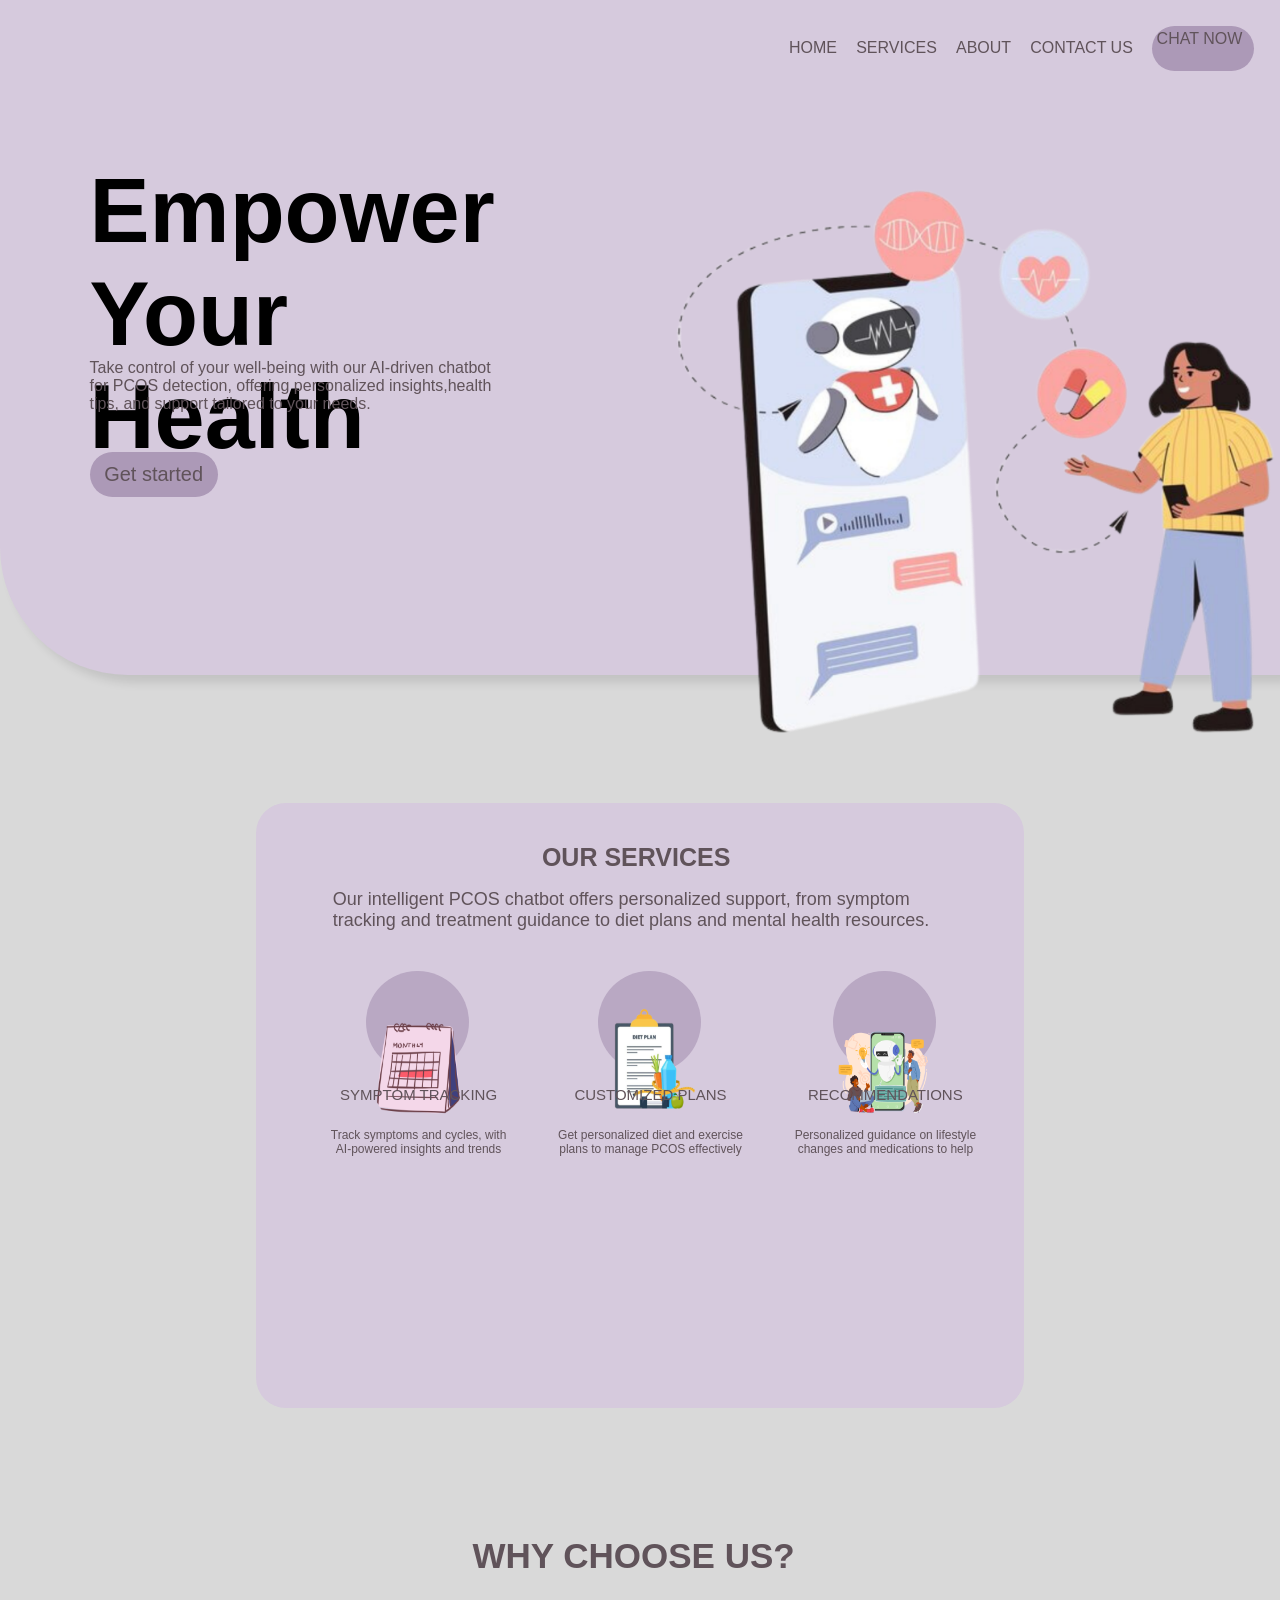
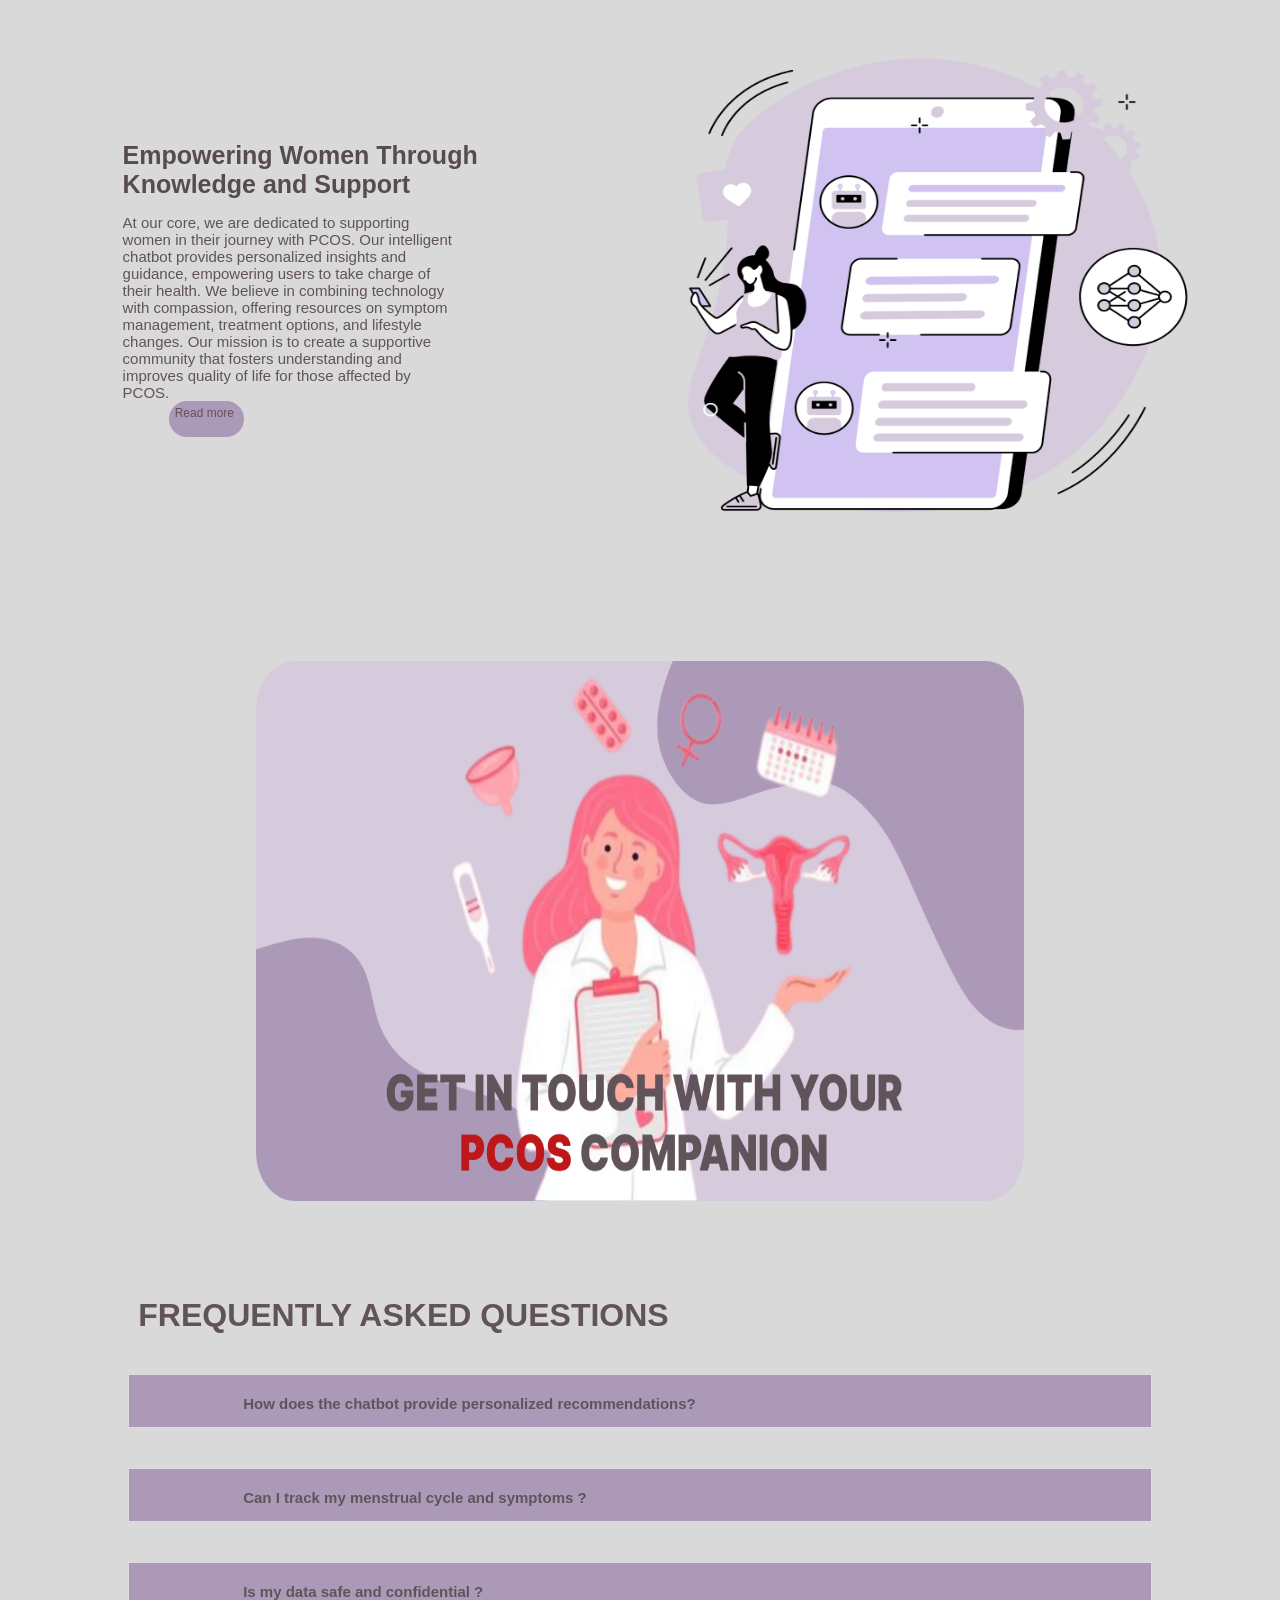
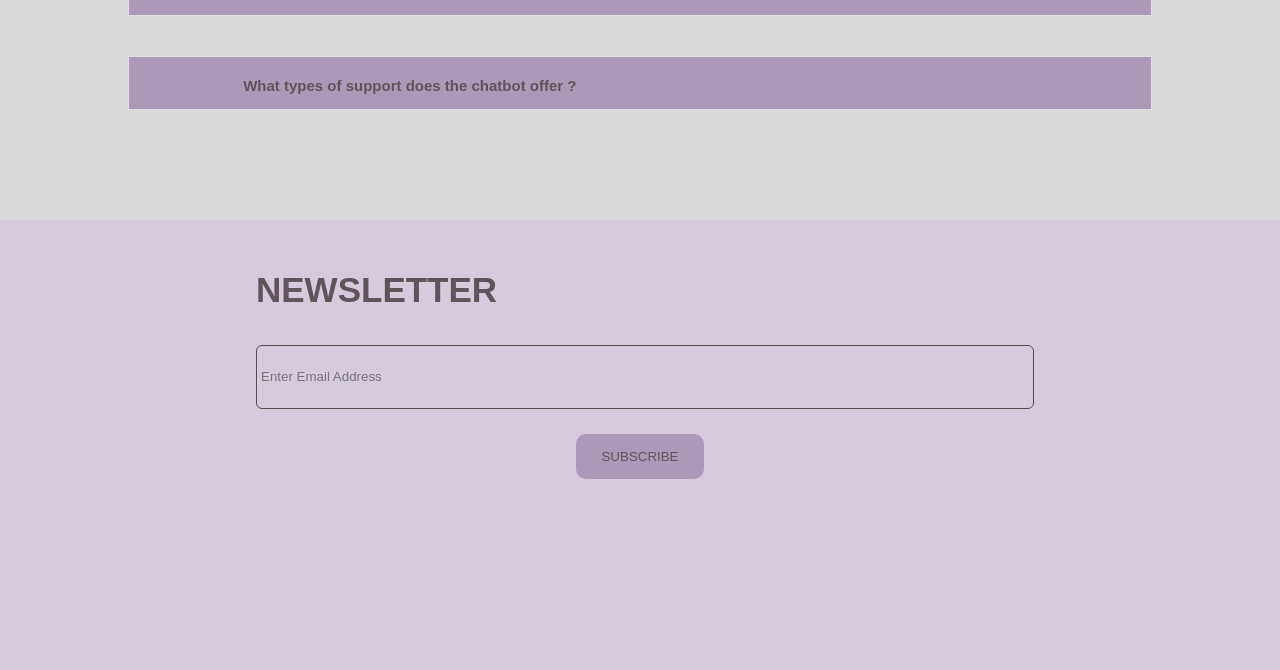
<file: index.html>
<!DOCTYPE html>
<html lang="en">
<head>
    <meta charset="UTF-8">
    <meta name="viewport" content="width=device-width, initial-scale=1.0">
    <title>PCOS Detection</title>
    <link rel="stylesheet" href="style.css">
</head>
<body>
    <!--Header-->
    <div class="main">
    <header>
        <div class="header">
        <a>HOME</a>
        <a>SERVICES</a>
        <a>ABOUT</a>
        <a>CONTACT US </a>
        <div class="button"><p>CHAT NOW</p>
        
    </div>
    </header>
    <!--main-->
    <div class="main2">
    <h1>Empower Your 
    <br> Health</h1>
    <img class="img1"  src="main.png">
</div>
    <p>Take control of your well-being with our AI-driven chatbot 
    <br>for PCOS detection, offering personalized insights,health
    <br> tips, and support tailored to your needs. 
    </p>
    <div class="button1"><p>Get started</p></div>
    
</div>

<!--Services-->
<div class="services">
<h1 class="head">OUR SERVICES</h1>
<p>Our intelligent PCOS chatbot offers personalized support, from symptom
<br> tracking and treatment guidance to diet plans and mental health resources.</p>

<div class="service-container">
<div class="service-content">
    <div class="circle">
        <img class="options" src="ellipse1.png">
    </div>
<h5 class="sub-head">SYMPTOM TRACKING</h5>
<p>Track symptoms and cycles, with 
<br>AI-powered insights and trends</p>
</div>

<div class="service-content">
    <div class="circle">
        <img class="options" src="ellipse2.png">
    </div>
    <h5 class="sub-head">CUSTOMIZED PLANS </h5>
    <p>Get personalized diet and exercise
    <br> plans to manage PCOS effectively</p>
    </div>

<div class="service-content">
    <div class="circle">
        <img class="options" src="ellipse3.png">
    </div>
        <h5 class="sub-head">RECOMMENDATIONS</h5>
        <p>Personalized guidance on lifestyle 
        <br>changes and medications to help</p>
        </div>
    </div>
</div>


<!--why choose us ?-->
<div class="about-section">
    <h1 class="head2">WHY CHOOSE US?</h1>
<div class="section">
    <div class="content">
        <h3 class="sub">Empowering Women Through 
            <br> Knowledge and Support</h3>
            <p>At our core, we are dedicated to supporting 
                <br>women in their journey with PCOS. Our intelligent 
                <br>chatbot provides personalized insights and 
                <br>guidance, empowering users to take charge of 
                <br>their health. We believe in combining technology 
                <br>with compassion, offering resources on symptom 
                <br>management, treatment options, and lifestyle 
                <br>changes. Our mission is to create a supportive 
                <br>community that fosters understanding and 
                <br>improves quality of life for those affected by 
                <br>PCOS.
                <div class="read"><p>Read more</p></div>
                </p>            
    </div>
    <div class="content-image"></div>
    <img class="us" img src="about.png">
</div>
<!---Banner-->

<div class="banner">
    <img src="banner.png">
</div>

<!--FAQ-->

<div class="faq-section">
    <h1 class="head3">FREQUENTLY ASKED QUESTIONS</h1>
    
    <div class="ques">
        <div class="ques-content">
            <p class="question">How does the chatbot provide personalized recommendations?</p>
        </div>
        <div class="answer">The chatbot analyzes your inputs, including symptoms, lifestyle habits, and health goals, to offer tailored advice on diet, exercise, and treatment options that suit your unique needs.</div>

        <div class="ques-content">
            <p class="question">Can I track my menstrual cycle and symptoms ?</p>
        </div>
        <div class="answer">Yes, you can track your menstrual cycle and symptoms with our chatbot. This feature provides personalized insights to help you understand your body and effectively manage your PCOS symptoms.</div>

        <div class="ques-content">
            <p class="question">Is my data safe and confidential ?</p>
        </div>
        <div class="answer">Your data is safe and confidential. We prioritize your privacy, employing strict security measures to protect your information and ensure that it remains private and secure at all times.</div>

        <div class="ques-content">
            <p class="question">What types of support does the chatbot offer ?</p>
        </div>
        <div class="answer">The chatbot offers support by providing information on PCOS, tracking menstrual cycles, answering health-related questions, suggesting lifestyle changes, and offering personalized recommendations to help manage your symptoms effectively.






        </div>
    </div>
</div>


<!--newsletter-->

<div class="newsletter">
    <h3 class="head4">NEWSLETTER</h3>
    <input type="email" class="email" name="email" placeholder="Enter Email Address">
    <br>
    <button class="sub-btn">SUBSCRIBE</button>
</div>
    <script src="script.js"></script>
</file>
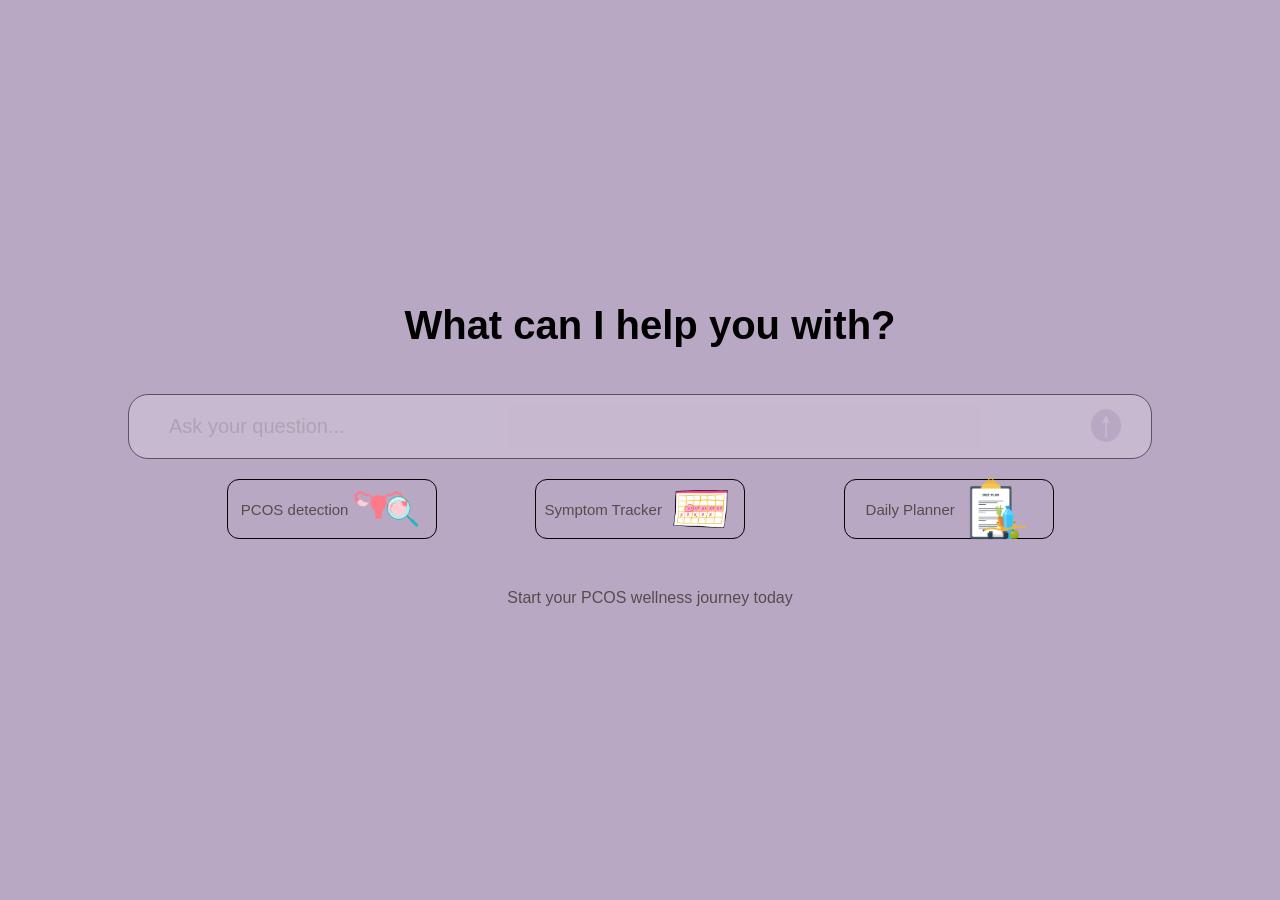
<file: chat.html>
<!DOCTYPE html>
<html lang="en">
<head>
    <meta charset="UTF-8">
    <meta name="viewport" content="width=device-width, initial-scale=1.0">
    <title>ChatBot</title>
    <link rel="stylesheet" href="style.css">
</head>
<body>
    <div class="chatbot-container">
        <div class="body1">
            <h1 class="chat-head">What can I help you with?</h1>

            <!-- Chat messages container -->
            <div id="chat-container" class="chat-container">
                <!-- Messages will be appended here dynamically -->
            </div>

            <!-- User input and send button -->
            <div class="message">
                <input type="text" placeholder="Ask your question..." class="message-input" id="userQuery">
                <img src="send.png" alt="Send Icon" class="send-icon" onclick="sendMessage()">
            </div>

            <div class="container">
                <div class="box">
                    <p>PCOS detection</p>
                    <img src="detection.png" alt="Detection">
                </div>
                <div class="box">
                    <p>Symptom Tracker</p>
                    <img src="detection1.png" alt="Detection">
                </div>
                <div class="box">
                    <p>Daily Planner</p>
                    <img class="img2" src="detection2.png" alt="Detection">
                </div>
            </div>
            <p class="footer">Start your PCOS wellness journey today</p>
        </div>
    </div>

    <script>
       function sendMessage() {
    const inputField = document.querySelector('.message-input');
    const message = inputField.value;

    if (message) {
        // Clear the chat container
        const chatContainer = document.getElementById('chat-container');
        chatContainer.innerHTML = ""; // Removes all existing queries and responses

        // Disable input and send button
        inputField.disabled = true;
        document.querySelector('.send-icon').disabled = true;

        // Hide the heading and the boxes
        document.querySelector('.chat-head').style.display = 'none';
        document.querySelector('.container').style.display = 'none';

        // Create a new message container for the user's query
        const userMessage = document.createElement('div');
        userMessage.classList.add('message-container', 'user-message');
        userMessage.innerHTML = `<div class="message user-query">${message}</div>`;
        chatContainer.appendChild(userMessage);

        // Show the loading dots
        const loader = document.createElement('div');
        loader.id = "loader";
        loader.classList.add('loader');
        loader.innerHTML = '<span class="dot">.</span><span class="dot">.</span><span class="dot">.</span>';
        chatContainer.appendChild(loader);

        // Send the message to the bot
        fetch('http://127.0.0.1:5000/query', {
            method: 'POST',
            headers: {
                'Content-Type': 'application/json',
            },
            body: JSON.stringify({
                query: message
            })
        })
        .then(response => response.json())
        .then(data => {
            // Hide the loader
            loader.remove();

            // Create the response container for the bot's reply
            const botResponse = document.createElement('div');
            botResponse.classList.add('message-container', 'bot-response');
            botResponse.innerHTML = `<div class="message bot-reply">${data.response}</div>`;
            chatContainer.appendChild(botResponse);

            // Scroll the chat container to the bottom
            chatContainer.scrollTop = chatContainer.scrollHeight;

            // Re-enable input and send button
            inputField.disabled = false;
            document.querySelector('.send-icon').disabled = false;
        })
        .catch(error => {
            console.error('Error:', error);
            loader.remove(); // Hide the loader in case of an error
            inputField.disabled = false;
            document.querySelector('.send-icon').disabled = false;
        });

        // Clear the input field after sending
        inputField.value = "";
    }
}

    </script>
</body>
</html>
</file>
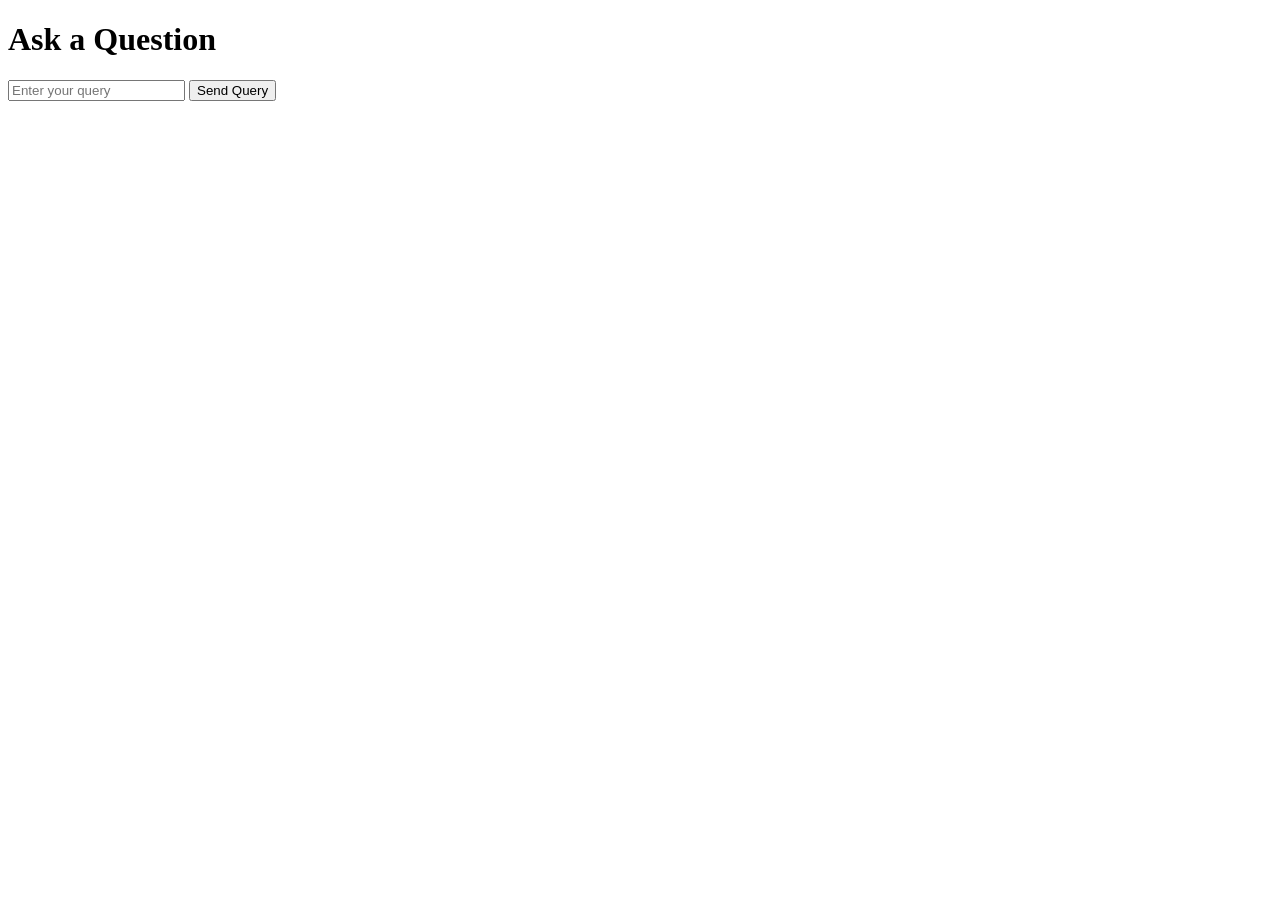
<file: test.html>
<!DOCTYPE html>
<html lang="en">
<head>
    <meta charset="UTF-8">
    <meta name="viewport" content="width=device-width, initial-scale=1.0">
    <title>Query API</title>
</head>
<body>
    <h1>Ask a Question</h1>
    <input type="text" id="userQuery" placeholder="Enter your query">
    <button onclick="sendQuery()">Send Query</button>
    <p id="response"></p>

    <script>
        function sendQuery() {
            const query = document.getElementById('userQuery').value;

            fetch('http://127.0.0.1:5000/query', {
                method: 'POST',
                headers: {
                    'Content-Type': 'application/json',
                },
                body: JSON.stringify({
                    query: query
                })
            })
            .then(response => response.json())
            .then(data => {
                document.getElementById('response').textContent = "Response: " + data.response;
            })
            .catch(error => console.error('Error:', error));
        }
    </script>
</body>
</html>
</file>
<file: style.css>
body{
    margin: 0;
    padding: 0;
    background-color: #D9D9D9;
}

.main{
    background-color: #D6CADD;
    border-bottom-left-radius: 10vw; 
    height:75vh;
    width: 100%; 
    max-width: 100%; 
    box-shadow: 8px 8px 10px rgba(0, 0, 0, 0.1);
}

.header {
    display: flex;
    justify-content: flex-end;
    align-items: center;
    width: 100%;
    max-width: 100%; 
}

.header a {
    margin-right: 1.5vw;
    color: #60535A;
    font-family: sans-serif;
    margin-top: 2%;
}

.button {
    margin-right: 2%;
    margin-top: 2%;
    color: #60535A;
    font-family: sans-serif;
    height: 5vh;
    width: 8vw;
    cursor: pointer;
    background-color: #AC99B7;
    border-radius: 30px;
}

.button p {
    margin-top: 4.5%;
    color: #60535A;
    font-family: sans-serif;
    margin-left: 4.5%;
}

h1{
    color: black;
    font-size: 10vh;
    font-family: sans-serif;
    margin-left: 7%;
    margin-top: 7%;
}

p{
    color: #60535A;
    font-family: sans-serif;
    margin-left: 7%;
    margin-top: 8.5%; 
    font-size: 16px;
    margin-bottom: 0; 
}

.button1{
    margin-top: 3%;
    color: #60535A;
    font-family: sans-serif;
    height: 5vh;
    width: 10vw;
    background-color: #AC99B7;
    border-radius: 30px;
    margin-left: 7%;
    cursor: pointer;
    display: flex; 
    justify-content: center; 
    align-items: center; 
}

.button1 p {
    color: #60535A;
    font-family: sans-serif;
    font-size: 20px;
    margin: 0;
}

.img1{
    height: 90vh;
    width:50vw;
    margin-top: 0%;
    margin-bottom: 12%;
}

.main2{
    display: flex;
    height: 20vh;
}

/*Services*/

.services {
    background-color: #D6CADD;
    height: 65vh;
    width: 60vw;
    border-radius: 30px;
    margin-left: 20%;
    margin-top: 10%;
    padding-top: 20px;
}

.head {
    color: #60535A;
    font-family: sans-serif;
    font-size: 25px;
    margin-top: 20px;
    text-align: center;
    margin-right: 8%;
}

.services p {
    margin-top: 2%;
    margin-left: 10%;
    font-size: 18px;
}

.service-container {
    display: flex;
    justify-content: space-evenly;
    margin-left: 3%;
    margin-top: 5%;
}

.circle {
    background-color: #B9A8C3;
    height: 8vw;
    width: 8vw;
    border-radius: 50%;
    margin-left: 1%;
    margin-top: 1%;
}

.service-content {
    display: flex;
    flex-direction: column; 
    align-items: center; 
    text-align: center; 
    padding: 0;
    margin: 0;
}

.sub-head {
    font-family: sans-serif;
    font-size: 15px;
    color: #60535A;
    font-weight: normal;
    margin-top: 1vw; 
    margin-left: 0.3vw;
}

.service-content p {
    font-size: 12px;
    color: #60535A;
    margin-left: 0.3vw;
    margin-top: 0 !important;
}

.options {
    height: 18vh;
    width: 8vw;
    margin-bottom: 20%; /* Adjust as needed */
    display: flex; /* Optional: if you want to align internal content */
    justify-content: center; /* Center align content within options */
    align-items: center; /* Center vertically */
}

/*why us*/

.about-section {
    margin-top: 10%;
}

.content {
    margin-left: 5%;
    padding: 0%;
    width: 50%;
}

.head2 {
    color: #60535A;
    font-family: sans-serif;
    font-size: 35px;
    margin-top: 20px;
    text-align: center;
    margin-right: 8%;
}

.sub {
    color: #564C4C;
    font-family: sans-serif;
    font-size: 25px;
    margin-left: 10%;
    margin-top: 0px;
    margin-bottom: 10px; /* Reduce bottom margin to tighten space */
}

.about-section p {
    font-size: 15px;
    color: #60535A;
    font-family: sans-serif;
    margin-left: 10%;
    margin-top: 0; /* Remove additional top margin */
    padding-top: 5px; /* Add a small padding to create subtle space */
}

.read {
    height: 4vh;
    width: 5.8vw;
    background-color: #AC99B7;
    color: #564C4C;
    border-radius: 30px;
    font-family: sans-serif;
    font-size: 12px;
    display: inline-block; /* Make the button inline with the paragraph */
    margin-top: 0px; /* Add some margin on top to create space between text and button */
    justify-content: center;
    align-items: center;
    margin-left: 18%;
    cursor: pointer;
}

.read p {
    margin-left: 7%;
    font-size: 12px;
}



.us {
    height: 65vh;
    width: 45vw;
    margin-left: 2%;
    margin-right: 6%;
}

.section {
    display: flex;
    flex-direction: row;
    align-items: center;
}


/*banner*/

.banner img {
    height: 60vh;
    width: 60vw;
    margin-left: 20%;
    margin-top: 6%;
}

/*FAQ*/

.faq-section {
    width: 80%;
    margin: 0 auto;
    padding: 20px;
}

.head3 {
    color: #60535A;
    font-family: sans-serif;
    font-size: 2em;
    margin-bottom: 20px;
    margin-left: 1%;
}

.ques-content {
    cursor: pointer;
    background-color: #AC99B7;
    padding: 15px;
    color: #564C4C;
    border: 1px solid #ddd;
    margin-top: 40px;
    font-size: 35px;
    text-align: left;
}


.question {
    margin: 0;
    font-size: 1.2em;
    font-weight: bold;
}

.answer {
    display: none; /* Hidden by default */
    border-left: 3px solid #564C4C;
    background-color: #D6CADD;
    color: #60535A;
    height: 10vh;
    padding: 15px; /* Optional: add padding for better spacing */
}



/* Show the answer when the question is clicked */
.ques-content.active + .answer {
    display: block;
}


/*newsletter*/
.newsletter {
    margin-top: 7%;
    width: 100%;
    height: 50vh;
    background-color: #D6CADD;
}

.head4 {
    color: #60535A;
    font-family: sans-serif;
    font-size: 35px;
    margin-left: 20%;
    padding-top: 50px;
}

.email {
    width: 60vw;
    height: 6vh;
    border-radius: 6px;
    border: 1px solid #564C4C;
    background-color: #D6CADD;
    margin-left: 20%;
    margin-top: 0%;
    padding: 4px;
}

.sub-btn {
    background-color: #AC99B7;
    color: #60535A;
    border: none;
    height: 5vh;
    width: 10vw;
    border-radius: 10px;
    margin-top: 2%;
    margin-left: 45%;
}

.sub-btn:hover {
    border: 1px solid #60535A;
}

.email:hover {
    border: 1px solid #60535A;
}


/* Chatbot-specific styles */
body{
    overflow-y: scroll;
}
.chatbot-container {
    background-color: #B9A8C3; /* Background specific to the chatbot window */
    width: 100%;
    height: 100vh; /* Full height of the screen for the chatbot section */
    display: flex;
    overflow: hidden;
    justify-content: center;
    align-items: center;
}

.body1 {
    width: 80%; /* Adjust width as needed */
    padding: 20px;
}

h1.chat-head {
    font-size: 40px;
    text-align: center;
    color: #000;
    margin-left: 20px;
    margin-top: 10px;
}

/* Chat messages container */
.chat-container {
    display: flex;
    flex-direction: column; /* Stack messages vertically */
    justify-content: flex-start;
    align-items: flex-start;
    width: 100%;
    position: relative;
    margin-bottom: 20px;
}

.message-container {
    display: flex;
    flex-direction: column;
    margin-bottom: 10px;
}

.message {
    display: flex;
    justify-content: flex-start;
    padding: 10px;
    background-color: #D6CADD;
    opacity: 0.5;
    border: 0.5px solid black;
    border-radius: 20px;
    height: auto;
    align-items: center;
    word-wrap: break-word;
}

.user-query {
    opacity: 0.5;
    color: #000;
    border: none;
    font-weight: bold;
    font-family: sans-serif;
    margin-left: 900px;
    margin-bottom: 10px;
}

.bot-reply {
    background-color: #D6CADD;
    color: #000;
    opacity: 0.5;
    border: none;
    margin-bottom: 10px;
    width: 65%;
}

/* Message input field and send button */
.message-input {
    width: 80%; /* Adjust as needed */
    border: none; /* Remove default border */
    padding: 10px; /* Add some padding */
    border-radius: 5px; /* Rounded corners */
    background-color: #D6CADD;
    opacity: 0.5;
    font-size: 20px; /* Increase font size */
    margin-right: 10px; /* Space between input and icon */
    margin-left: 20px;
}

.message-input:focus {
    outline: none; /* Remove outline on focus */
}

.send-icon {
    cursor: pointer; /* Change cursor to pointer */
    height: 40px; /* Adjust size as needed */
    width: auto; /* Maintain aspect ratio */
    margin-left: 100px;
}

/* Footer and box styles remain unchanged */
.container {
    display: flex;
    justify-content: space-evenly;
}

.box {
    display: flex;
    align-items: center;
    justify-content: center;
    background-color: transparent;
    padding: 4px;
    border: 0.5px solid black;
    border-radius: 12px;
    width: 200px;
    height: 50px;
    margin-top: 20px;
}

.box img {
    height: 100px;
    margin-left: 3px;
}

.img2 {
    height: 0.2vh;
    margin-left: 10px;
    margin-bottom: 10px;
}

.box p {
    font-size: 15px;
    text-align: center;
    color: #564C4C;
    margin: 0;
}

.footer {
    text-align: center;
    color: #564C4C;
    margin-top: 50px;
    font-weight: lighter;
    margin-left: 20px;
}


/* Loader styling */
.loader {
    display: flex;
    justify-content: center;
    align-items: center;
    font-size: 30px;
    font-weight: bolder;
    color: #000;
    gap: 5px;
}

.dot {
    opacity: 0;
    animation: blink 1s infinite;
}

.dot:nth-child(1) { animation-delay: 0s; }
.dot:nth-child(2) { animation-delay: 0.2s; }
.dot:nth-child(3) { animation-delay: 0.4s; }

@keyframes blink {
    0%, 100% { opacity: 0; }
    50% { opacity: 1; }
}
</file>
